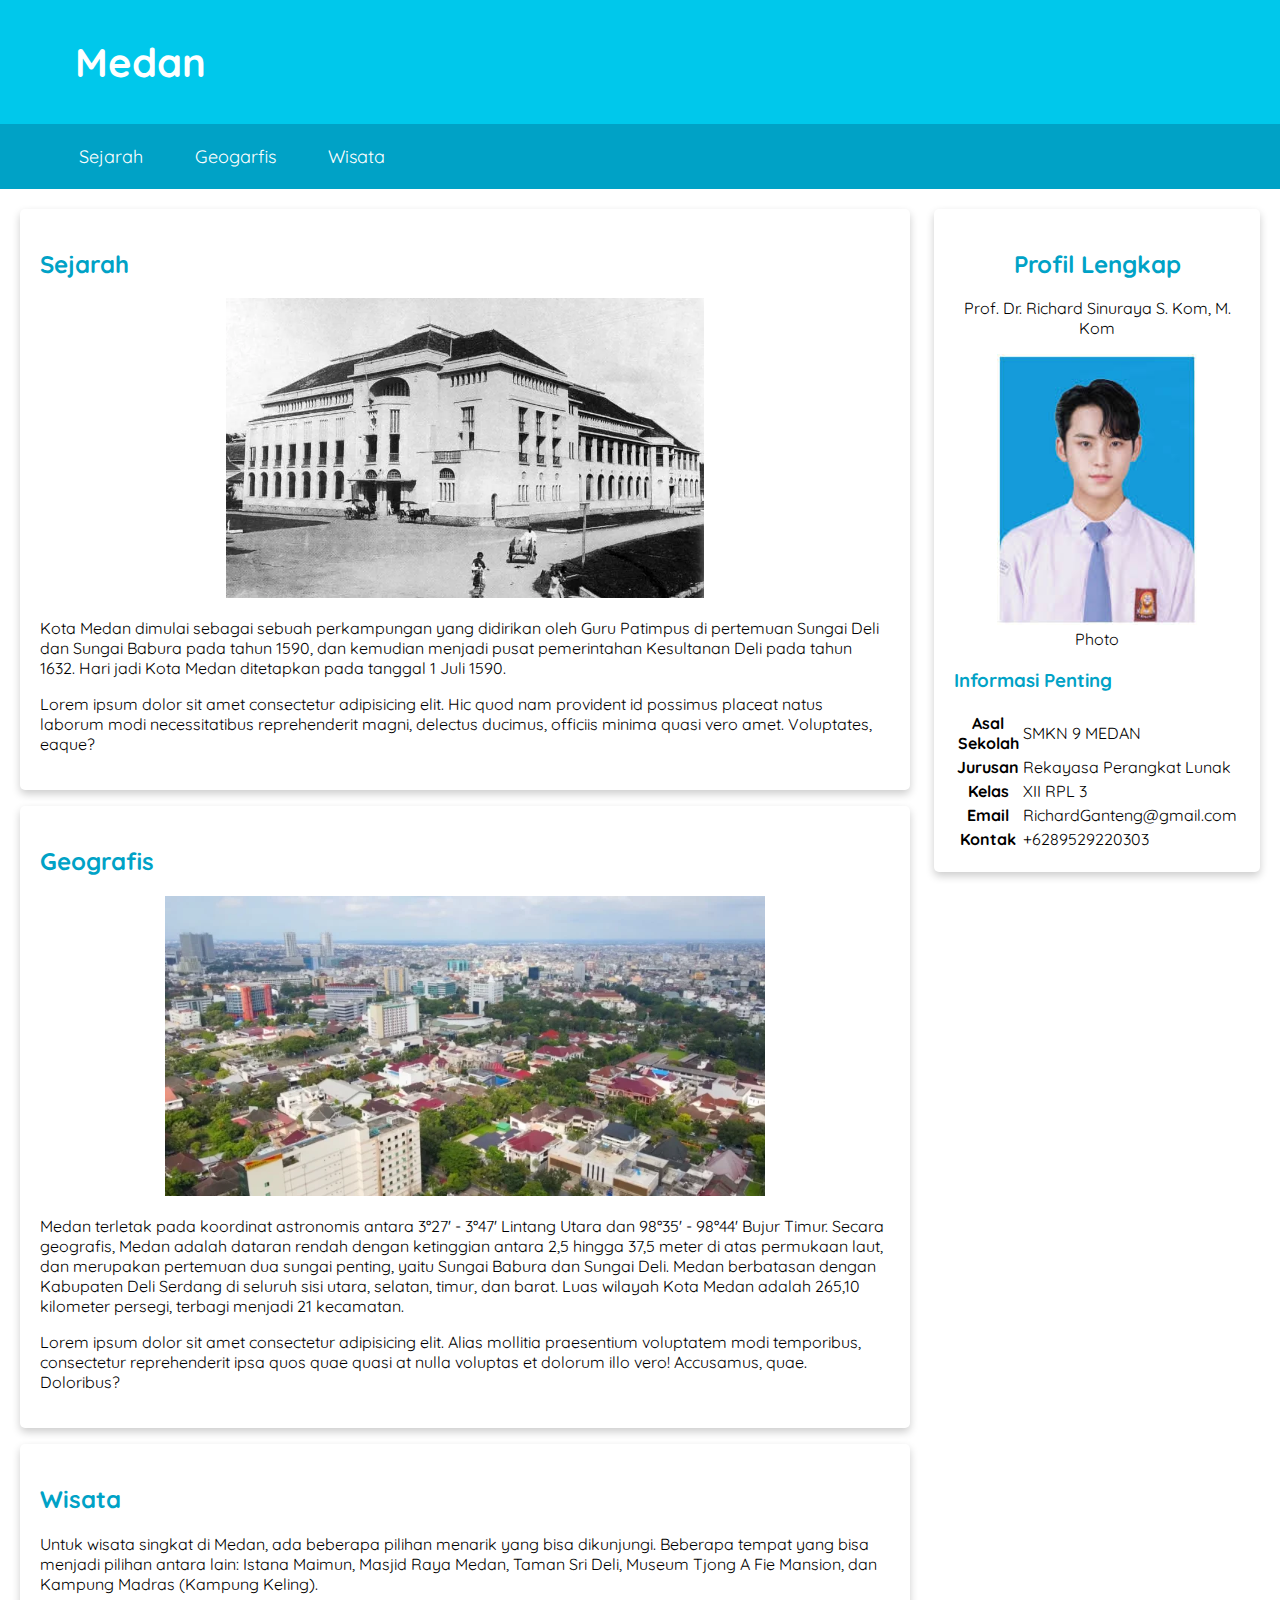
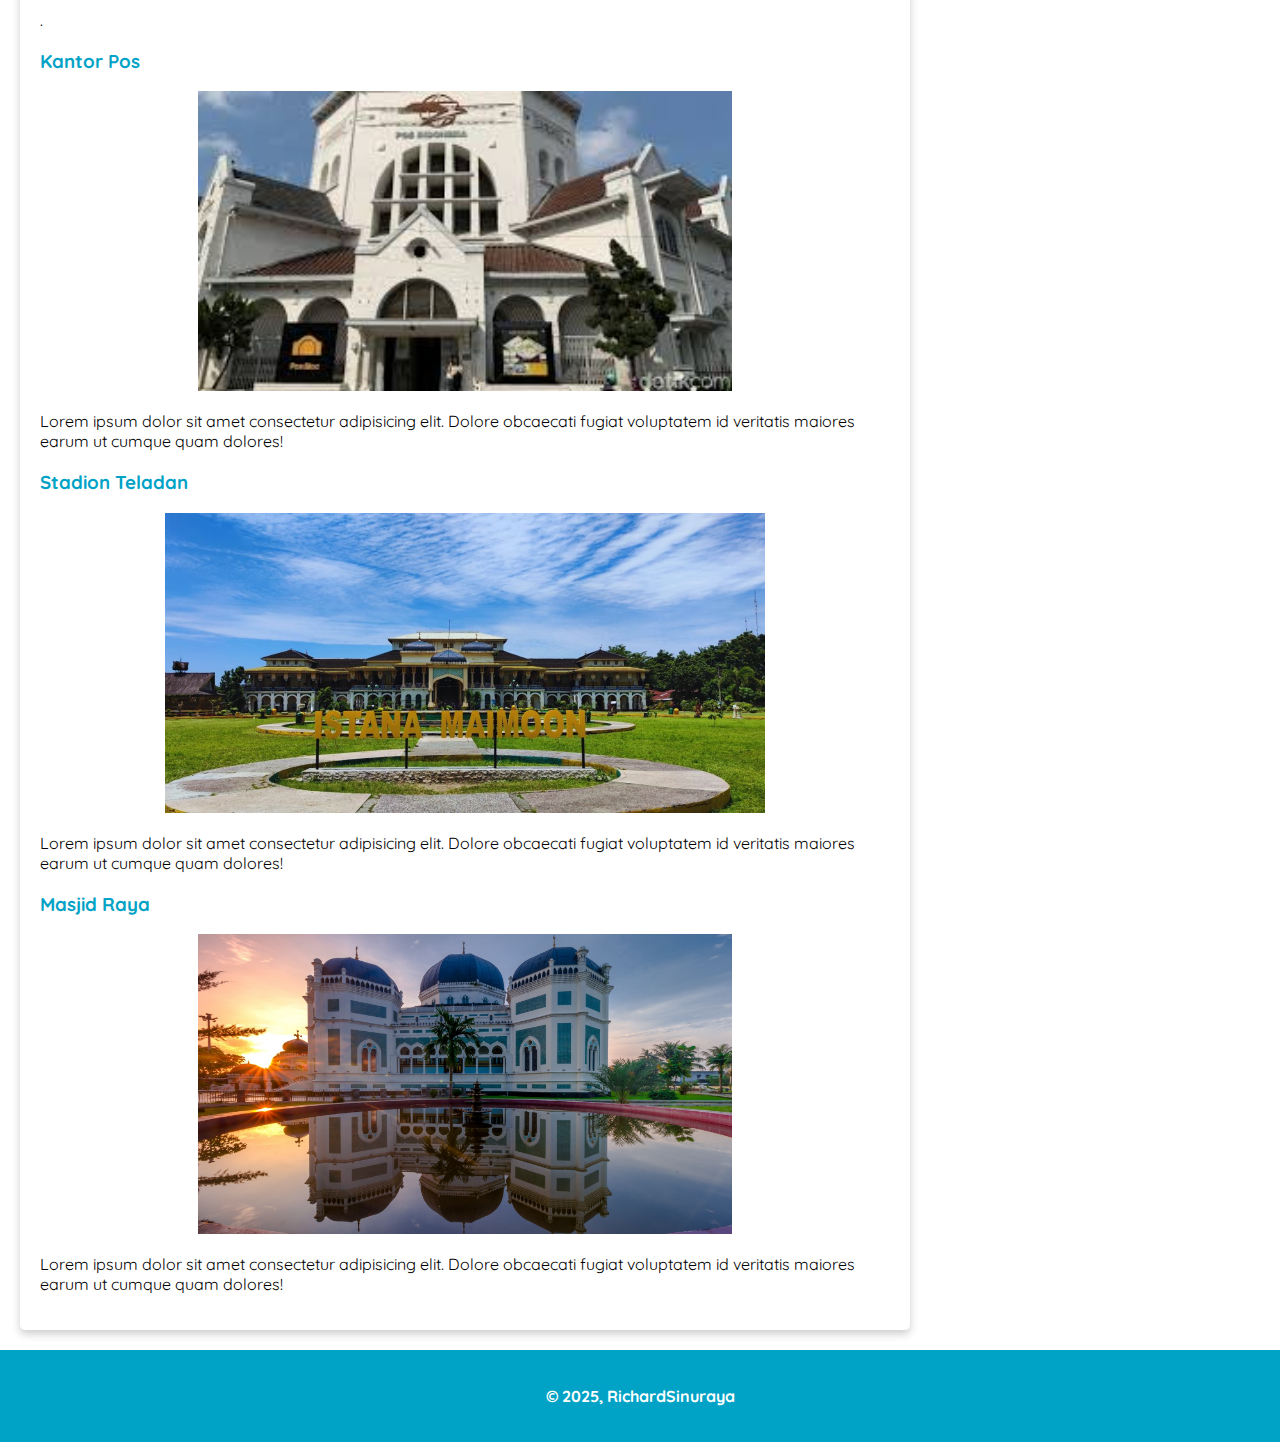
<file: index.html>
<!DOCTYPE html>
<html lang="en">
<head>
    <meta charset="UTF-8">
    <meta name="viewport" content="width=device-width, initial-scale=1.0">
    <title>Website Dasar RichardSinuraya</title>

    <link rel="stylesheet" href="assets/styles/style.css">
    <link rel="preconnect" href="https://fonts.googleapis.com">
    <link rel="preconnect" href="https://fonts.gstatic.com" crossorigin>
    <link href="https://fonts.googleapis.com/css2?family=Poppins:ital,wght@0,100;0,200;0,300;0,400;0,500;0,600;0,700;0,800;0,900;1,100;1,200;1,300;1,400;1,500;1,600;1,700;1,800;1,900&family=Quicksand:wght@300..700&display=swap" rel="stylesheet">
<body>
    <header>
      <div class="jumbotron">
        <h1>Medan</h1>
    </div>
    <nav>
        <ul>
            <li><a href="#sejarah">Sejarah</a></li>
            <li><a href="#geografis">Geogarfis</a></li>
            <li><a href="#wisata">Wisata</a></li>
        </ul>
    </nav>
    </header>

    <main>
    <div id="content">
        <article id="sejarah" class="card">
            <h2 >Sejarah</h2>
            <img src="imgg.jpg" class="featured-image" alt="">
            <p>Kota Medan dimulai sebagai sebuah perkampungan yang didirikan oleh Guru Patimpus di pertemuan Sungai Deli dan Sungai Babura pada tahun 1590, dan kemudian menjadi pusat pemerintahan Kesultanan Deli pada tahun 1632. Hari jadi Kota Medan ditetapkan pada tanggal 1 Juli 1590. </p>
            <p>Lorem ipsum dolor sit amet consectetur adipisicing elit. Hic quod nam provident id possimus placeat natus laborum modi necessitatibus reprehenderit magni, delectus ducimus, officiis minima quasi vero amet. Voluptates, eaque?</p>
        </article>

        <article id="geografis" class="card">
            <h2 >Geografis</h2>
            <img src="geog.jpg" class="featured-image" alt="">
            <p>Medan terletak pada koordinat astronomis antara 3°27' - 3°47' Lintang Utara dan 98°35' - 98°44' Bujur Timur. Secara geografis, Medan adalah dataran rendah dengan ketinggian antara 2,5 hingga 37,5 meter di atas permukaan laut, dan merupakan pertemuan dua sungai penting, yaitu Sungai Babura dan Sungai Deli. Medan berbatasan dengan Kabupaten Deli Serdang di seluruh sisi utara, selatan, timur, dan barat. Luas wilayah Kota Medan adalah 265,10 kilometer persegi, terbagi menjadi 21 kecamatan. </p>
            <p>Lorem ipsum dolor sit amet consectetur adipisicing elit. Alias mollitia praesentium voluptatem modi temporibus, consectetur reprehenderit ipsa quos quae quasi at nulla voluptas et dolorum illo vero! Accusamus, quae. Doloribus?</p>
        </article>

        <article  id="wisata" class="card">
            <h2>Wisata</h2>
            <p>Untuk wisata singkat di Medan, ada beberapa pilihan menarik yang bisa dikunjungi. Beberapa tempat yang bisa menjadi pilihan antara lain: Istana Maimun, Masjid Raya Medan, Taman Sri Deli, Museum Tjong A Fie Mansion, dan Kampung Madras (Kampung Keling). </p>.</p>

            <section>
                <h3>Kantor Pos</h3>
                <img src="images.jpg" class="featured-image" alt="">
                <p>Lorem ipsum dolor sit amet consectetur adipisicing elit. Dolore obcaecati fugiat voluptatem id veritatis maiores earum ut cumque quam dolores!</p>
            </section>
           
            <section>
                <h3>Stadion Teladan</h3>
                <img src="img2.jpg" class="featured-image" alt="">
                <p>Lorem ipsum dolor sit amet consectetur adipisicing elit. Dolore obcaecati fugiat voluptatem id veritatis maiores earum ut cumque quam dolores!</p>    
            </section>
       
            <section>
                <h3>Masjid Raya</h3>
                <img src="img1.jpg"  class="featured-image" alt="">
                <p>Lorem ipsum dolor sit amet consectetur adipisicing elit. Dolore obcaecati fugiat voluptatem id veritatis maiores earum ut cumque quam dolores!</p>
            </section>
        </article>           
    </div>
    
        <aside>
            <article class="profil card">
                <header>
                    <h2>Profil Lengkap</h2>
                    <p>Prof. Dr. Richard Sinuraya S. Kom, M. Kom</p>
                    <figure>
                        <img src="gambar5.jpg" class="profil-img" alt="Richard Sinuraya">
                        <figcaption>Photo</figcaption>
                    </figure>
                </header>

                <section>
                    <h3>Informasi Penting</h3>
                    <table>
                        <tr>
                            <th>Asal Sekolah</th>
                            <td>SMKN 9 MEDAN</td>
                        </tr>
                        <tr>
                            <th>Jurusan</th>
                            <td>Rekayasa Perangkat Lunak</td>
                        </tr>
                        <tr>
                            <th>Kelas</th>
                            <td>XII RPL 3</td>
                        </tr>
                        <tr>
                            <th>Email</th>
                            <td>RichardGanteng@gmail.com</td>
                        </tr>
                        <tr>
                            <th>Kontak</th>
                            <td>+6289529220303</td>
                        </tr>
                    </table>
                </section>
          </article>
        </aside>  
    </main>

    <footer>
       <p> &#169; 2025, RichardSinuraya</p>
    </footer>
</body>

</html>
</file>
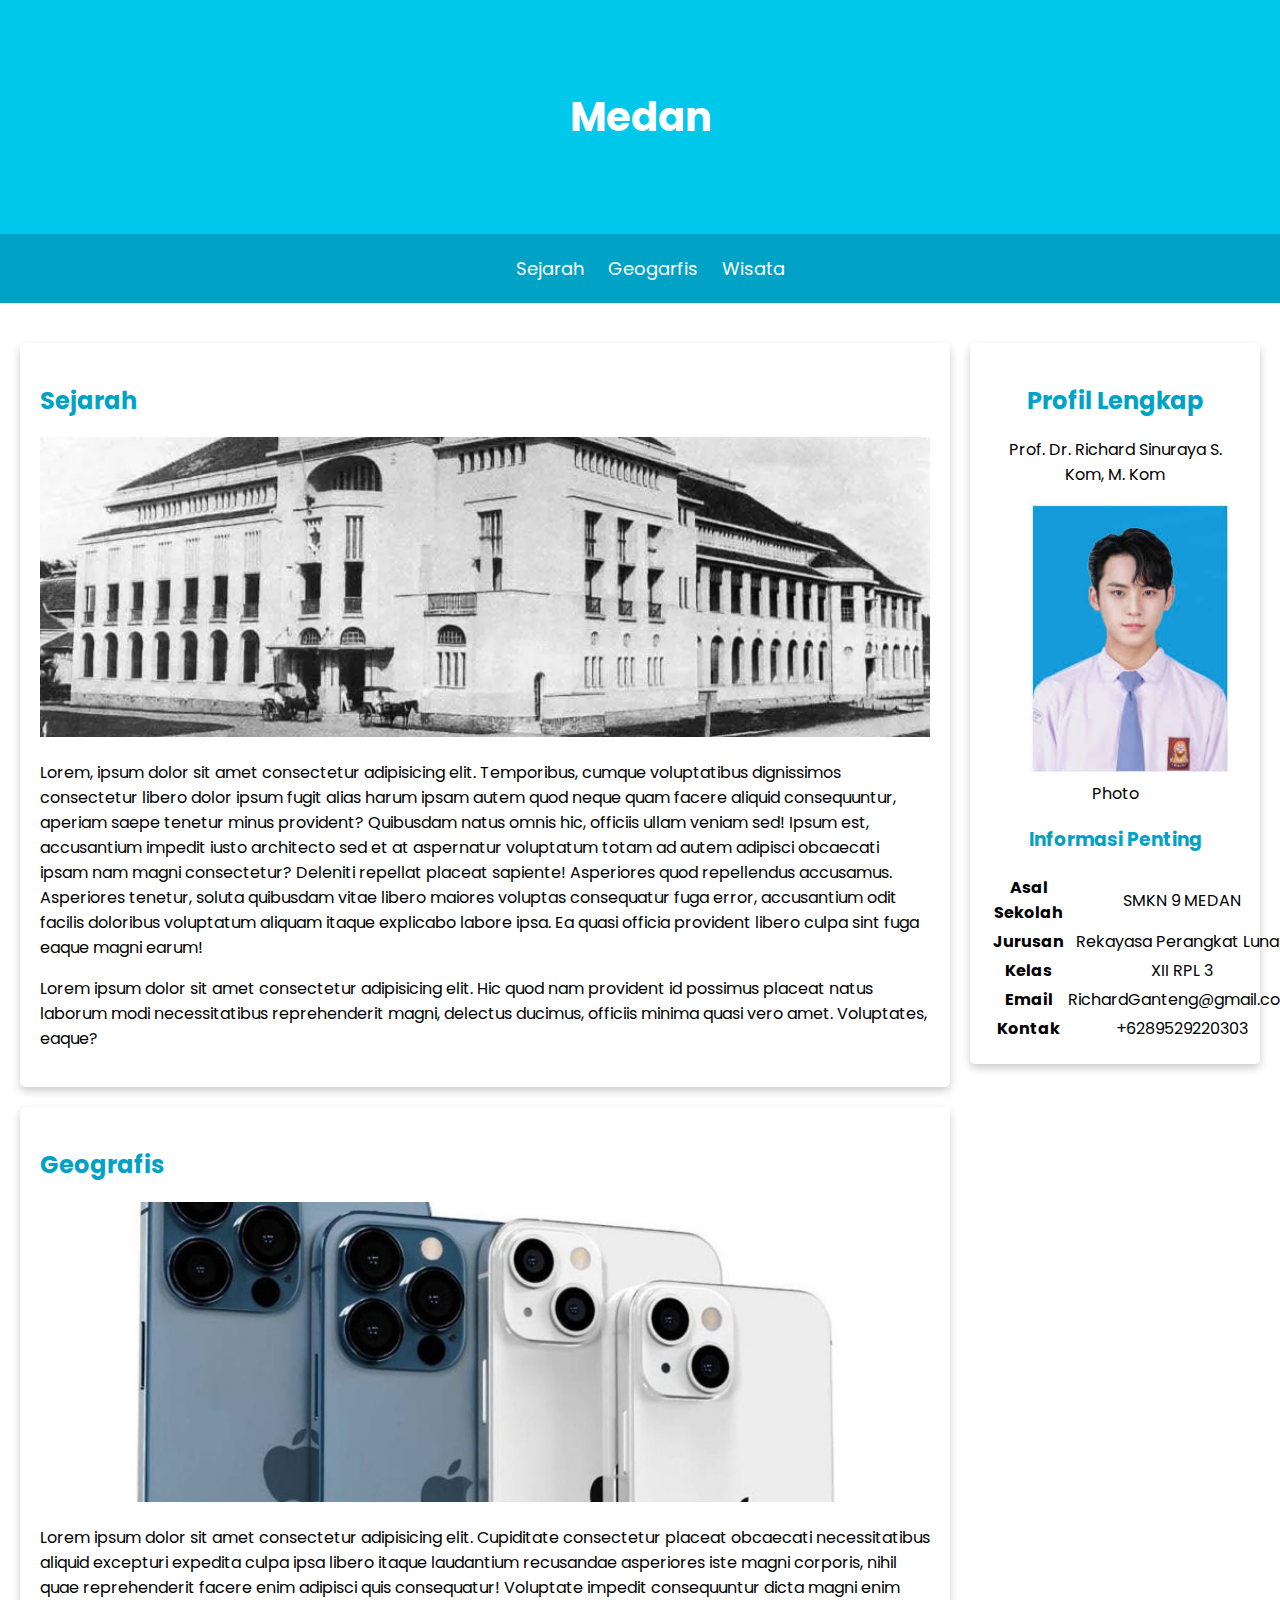
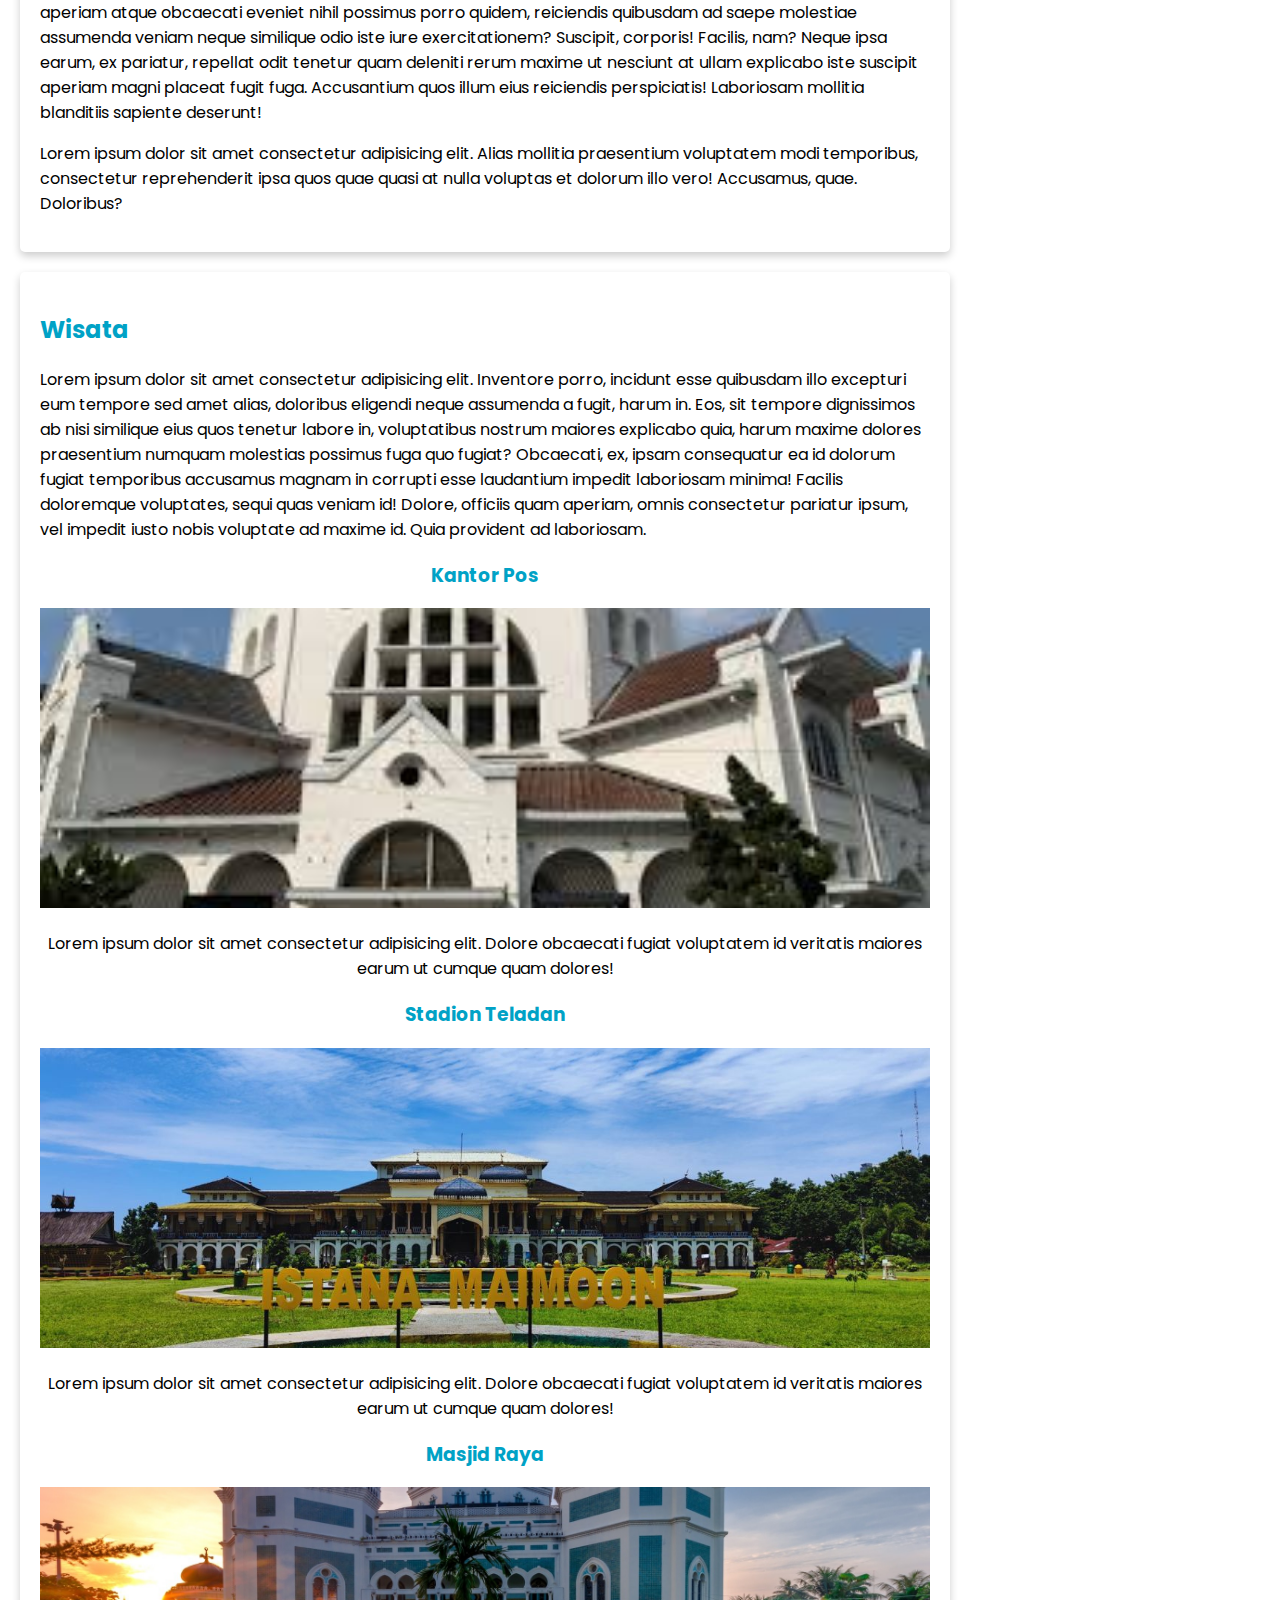
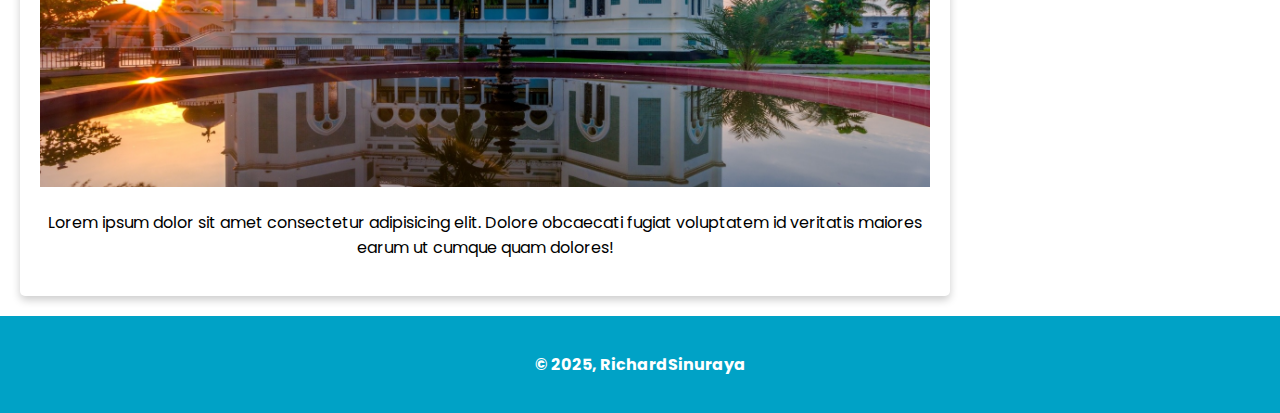
<file: WebDasar/index.html>
<!DOCTYPE html>
<html lang="en">
<head>
    <meta charset="UTF-8">
    <meta name="viewport" content="width=device-width, initial-scale=1.0">
    <title>Document</title>

    <link rel="stylesheet" href="assets/styles/style.css">
    <link rel="preconnect" href="https://fonts.googleapis.com">
    <link rel="preconnect" href="https://fonts.gstatic.com" crossorigin>
    <link href="https://fonts.googleapis.com/css2?family=Poppins:ital,wght@0,100;0,200;0,300;0,400;0,500;0,600;0,700;0,800;0,900;1,100;1,200;1,300;1,400;1,500;1,600;1,700;1,800;1,900&family=Quicksand:wght@300..700&display=swap" rel="stylesheet">
<body>
    <header>
      <div class="jumbotron">
        <h1>Medan</h1>
    </div>
    <nav>
        <ul>
            <li><a href="#sejarah">Sejarah</a></li>
            <li><a href="#geografis">Geogarfis</a></li>
            <li><a href="#wisata">Wisata</a></li>
        </ul>
    </nav>
    </header>

    <main>
    <div id="content">
        <article id="sejarah" class="card">
            <h2 >Sejarah</h2>
            <img src="/assets/img/imgg.jpg" class="featured-image" alt="">
            <p>Lorem, ipsum dolor sit amet consectetur adipisicing elit. Temporibus, cumque voluptatibus dignissimos consectetur libero dolor ipsum fugit alias harum ipsam autem quod neque quam facere aliquid consequuntur, aperiam saepe tenetur minus provident? Quibusdam natus omnis hic, officiis ullam veniam sed! Ipsum est, accusantium impedit iusto architecto sed et at aspernatur voluptatum totam ad autem adipisci obcaecati ipsam nam magni consectetur? Deleniti repellat placeat sapiente! Asperiores quod repellendus accusamus. Asperiores tenetur, soluta quibusdam vitae libero maiores voluptas consequatur fuga error, accusantium odit facilis doloribus voluptatum aliquam itaque explicabo labore ipsa. Ea quasi officia provident libero culpa sint fuga eaque magni earum!</p>
            <p>Lorem ipsum dolor sit amet consectetur adipisicing elit. Hic quod nam provident id possimus placeat natus laborum modi necessitatibus reprehenderit magni, delectus ducimus, officiis minima quasi vero amet. Voluptates, eaque?</p>
        </article>

        <article id="geografis" class="card">
            <h2 >Geografis</h2>
            <img src="/assets/img/img.jpg" class="featured-image" alt="">
            <p>Lorem ipsum dolor sit amet consectetur adipisicing elit. Cupiditate consectetur placeat obcaecati necessitatibus aliquid excepturi expedita culpa ipsa libero itaque laudantium recusandae asperiores iste magni corporis, nihil quae reprehenderit facere enim adipisci quis consequatur! Voluptate impedit consequuntur dicta magni enim aperiam atque obcaecati eveniet nihil possimus porro quidem, reiciendis quibusdam ad saepe molestiae assumenda veniam neque similique odio iste iure exercitationem? Suscipit, corporis! Facilis, nam? Neque ipsa earum, ex pariatur, repellat odit tenetur quam deleniti rerum maxime ut nesciunt at ullam explicabo iste suscipit aperiam magni placeat fugit fuga. Accusantium quos illum eius reiciendis perspiciatis! Laboriosam mollitia blanditiis sapiente deserunt!</p>
            <p>Lorem ipsum dolor sit amet consectetur adipisicing elit. Alias mollitia praesentium voluptatem modi temporibus, consectetur reprehenderit ipsa quos quae quasi at nulla voluptas et dolorum illo vero! Accusamus, quae. Doloribus?</p>
        </article>

        <article  id="wisata" class="card">
            <h2>Wisata</h2>
            <p>Lorem ipsum dolor sit amet consectetur adipisicing elit. Inventore porro, incidunt esse quibusdam illo excepturi eum tempore sed amet alias, doloribus eligendi neque assumenda a fugit, harum in. Eos, sit tempore dignissimos ab nisi similique eius quos tenetur labore in, voluptatibus nostrum maiores explicabo quia, harum maxime dolores praesentium numquam molestias possimus fuga quo fugiat? Obcaecati, ex, ipsam consequatur ea id dolorum fugiat temporibus accusamus magnam in corrupti esse laudantium impedit laboriosam minima! Facilis doloremque voluptates, sequi quas veniam id! Dolore, officiis quam aperiam, omnis consectetur pariatur ipsum, vel impedit iusto nobis voluptate ad maxime id. Quia provident ad laboriosam.</p>

            <section>
                <h3>Kantor Pos</h3>
                <img src="/assets/img/images.jpg" class="featured-image" alt="">
                <p>Lorem ipsum dolor sit amet consectetur adipisicing elit. Dolore obcaecati fugiat voluptatem id veritatis maiores earum ut cumque quam dolores!</p>
            </section>
           
            <section>
                <h3>Stadion Teladan</h3>
                <img src="/assets/img/img2.jpg" class="featured-image" alt="">
                <p>Lorem ipsum dolor sit amet consectetur adipisicing elit. Dolore obcaecati fugiat voluptatem id veritatis maiores earum ut cumque quam dolores!</p>    
            </section>
       
            <section>
                <h3>Masjid Raya</h3>
                <img src="/assets/img/img1.jpg"  class="featured-image" alt="">
                <p>Lorem ipsum dolor sit amet consectetur adipisicing elit. Dolore obcaecati fugiat voluptatem id veritatis maiores earum ut cumque quam dolores!</p>
            </section>
        </article>           
    </div>
    
        <aside>
            <article class="profil card">
                <header>
                    <h2>Profil Lengkap</h2>
                    <p>Prof. Dr. Richard Sinuraya S. Kom, M. Kom</p>
                    <figure>
                        <img src="/assets/img/gambar5.jpg" class="profil-img" alt="Richard Sinuraya">
                        <figcaption>Photo</figcaption>
                    </figure>
                </header>

                <section>
                    <h3>Informasi Penting</h3>
                    <table>
                        <tr>
                            <th>Asal Sekolah</th>
                            <td>SMKN 9 MEDAN</td>
                        </tr>
                        <tr>
                            <th>Jurusan</th>
                            <td>Rekayasa Perangkat Lunak</td>
                        </tr>
                        <tr>
                            <th>Kelas</th>
                            <td>XII RPL 3</td>
                        </tr>
                        <tr>
                            <th>Email</th>
                            <td>RichardGanteng@gmail.com</td>
                        </tr>
                        <tr>
                            <th>Kontak</th>
                            <td>+6289529220303</td>
                        </tr>
                    </table>
                </section>
          </article>
        </aside>  
    </main>

    <footer>
       <p> &#169; 2025, RichardSinuraya</p>
    </footer>
</body>
</html>
</file>
<file: assets/styles/style.css>
*{
    box-sizing: border-box;
}
body{
    font-family:"Quicksand", verdana;
    margin: 0;
    padding: 0;
}

h2, h3{
    color: #00a2c6;
}

nav a{
    font-size: 18px;
    font-weight: 400;
    text-decoration: none;
    color: white;
    padding: 10px;
}

nav a:hover{
    font-weight: bold;

}

header{
    display: inline;
}


.profil header{
    text-align: center;
}

.featured-image{
    width: 100%;
    max-height: 300px;
    object-fit: contain;
    object-position: center;
}

.profil-img{
    width: 200px;
}

.card{
    box-shadow: 0px 4px 8px 0 rgba(0, 0, 0, 0.2);
    border-radius: 5px;
    padding: 20px;
}

h1{ 
    margin-left: 65px;
}

.jumbotron{
    font-size: 20px;
    background-color: #00c8eb;
    padding: 10px;
    color: white;
}

nav ul{
    padding-inline: 4rem;
    display: flex;
    gap: 2rem;
}

nav li{
    list-style-type: none;
}

nav{
    background-color: #00a2c6;
    padding: 5px;
    position: sticky;
    top: 0;
}

main{ 
    padding: 20px;  
    display: flex;
    gap: 1.5rem;
}

#content{
    flex: 5;
    display: flex;
    flex-flow: column nowrap;
    gap: 1rem 2rem;
}

aside{
    flex: 1;
}


footer{
    background-color: #00a2c6;
    padding: 20px;
    color: white;
    text-align: center;
    font-weight: bold;
}

/* Media Query */

@media screen and (max-width: 1000px){
    #content, aside{
        width: 100%;
        padding: 0  ;
    }
}
</file>
<file: WebDasar/assets/styles/style.css>
*{
    box-sizing: border-box;
}
body{
    font-family:"Poppins", verdana;
    margin: 0;
    padding: 0;
}

h2, h3{
    color: #00a2c6;
}

nav a{
    font-size: 18px;
    font-weight: 400;
    text-decoration: none;
    color: white;
}

nav a:hover{
    font-weight: bold;

}

.profil header{
    text-align: center;
}

.featured-image{
    width: 100%;
    max-height: 300px;
    object-fit: cover;
    object-position: center;
}

.profil-img{
    width: 200px;
}

.card{
    box-shadow: 0px 4px 8px 0 rgba(0, 0, 0, 0.2);
    border-radius: 5px;
    padding: 20px;
    margin-top: 20px;
}

.jumbotron{
    font-size: 20px;
    padding: 60px;
    background-color: #00c8eb;
    text-align: center;
    color: white;
}

nav li{
    display: inline;
    list-style-type: none;
    margin-right: 20px;
}

nav{
    background-color: #00a2c6;
    padding: 5px;
    text-align: center;  
}

main{ 
    padding: 20px;
    overflow: auto;
}

#content{
    float: left;
    width: 75%;
}

aside{
    float: right;
    width: 25%;
    padding-left: 20px;
}

section{
    text-align: center;
}

footer{
    background-color: #00a2c6;
    padding: 20px;
    color: white;
    text-align: center;
    font-weight: bold;
}
</file>
